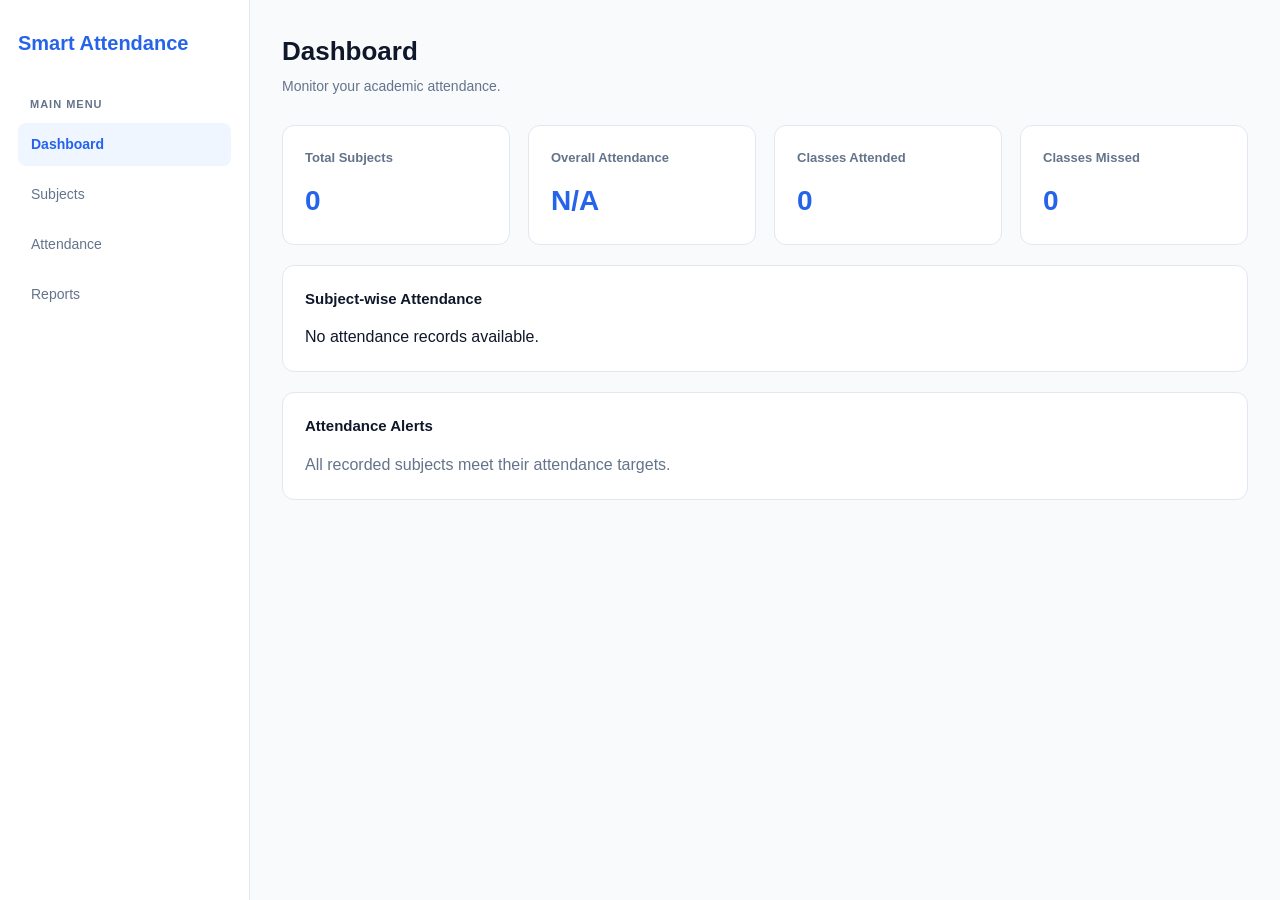
<file: index.html>
<!DOCTYPE html>
<html lang="en">
<head>
    <meta charset="UTF-8">
    <meta name="viewport" content="width=device-width, initial-scale=1.0">

    <title>Dashboard | Smart Attendance Tracker</title>

    <link rel="stylesheet" href="css/style.css">
    <link rel="stylesheet" href="css/dashboard.css">
    <link rel="stylesheet" href="css/responsive.css">
</head>

<body>

<div class="app-layout">

    <aside class="sidebar">

        <div class="logo">Smart Attendance</div>

        <div class="nav-label">Main Menu</div>

        <nav class="nav-menu">
            <a href="index.html" class="nav-link active">Dashboard</a>
            <a href="subjects.html" class="nav-link">Subjects</a>
            <a href="attendance.html" class="nav-link">Attendance</a>
            <a href="reports.html" class="nav-link">Reports</a>
        </nav>

    </aside>

    <main class="main-content">

        <header class="page-header">
            <div>
                <h1 class="page-title">Dashboard</h1>
                <p class="page-description">
                    Monitor your academic attendance.
                </p>
            </div>
        </header>

        <!-- Statistics -->

        <section class="dashboard-grid">

            <div class="card">
                <h3>Total Subjects</h3>
                <p class="stat-value" id="totalSubjects">0</p>
            </div>

            <div class="card">
                <h3>Overall Attendance</h3>
                <p class="stat-value" id="overallAttendance">N/A</p>
            </div>

            <div class="card">
                <h3>Classes Attended</h3>
                <p class="stat-value" id="totalAttended">0</p>
            </div>

            <div class="card">
                <h3>Classes Missed</h3>
                <p class="stat-value" id="totalMissed">0</p>
            </div>

        </section>

        <!-- Subject Progress -->

        <section class="card mt-20">

            <h2 class="card-title">Subject-wise Attendance</h2>

            <div id="subjectProgress">
                <p class="text-muted">
                    No attendance records available.
                </p>
            </div>

        </section>

        <!-- Warnings -->

        <section class="card mt-20">

            <h2 class="card-title">Attendance Alerts</h2>

            <div id="attendanceAlerts">
                <p class="text-muted">
                    No attendance alerts.
                </p>
            </div>

        </section>

    </main>

</div>

<script src="js/storage.js"></script>
<script src="js/dashboard.js"></script>

</body>
</html>
</file>
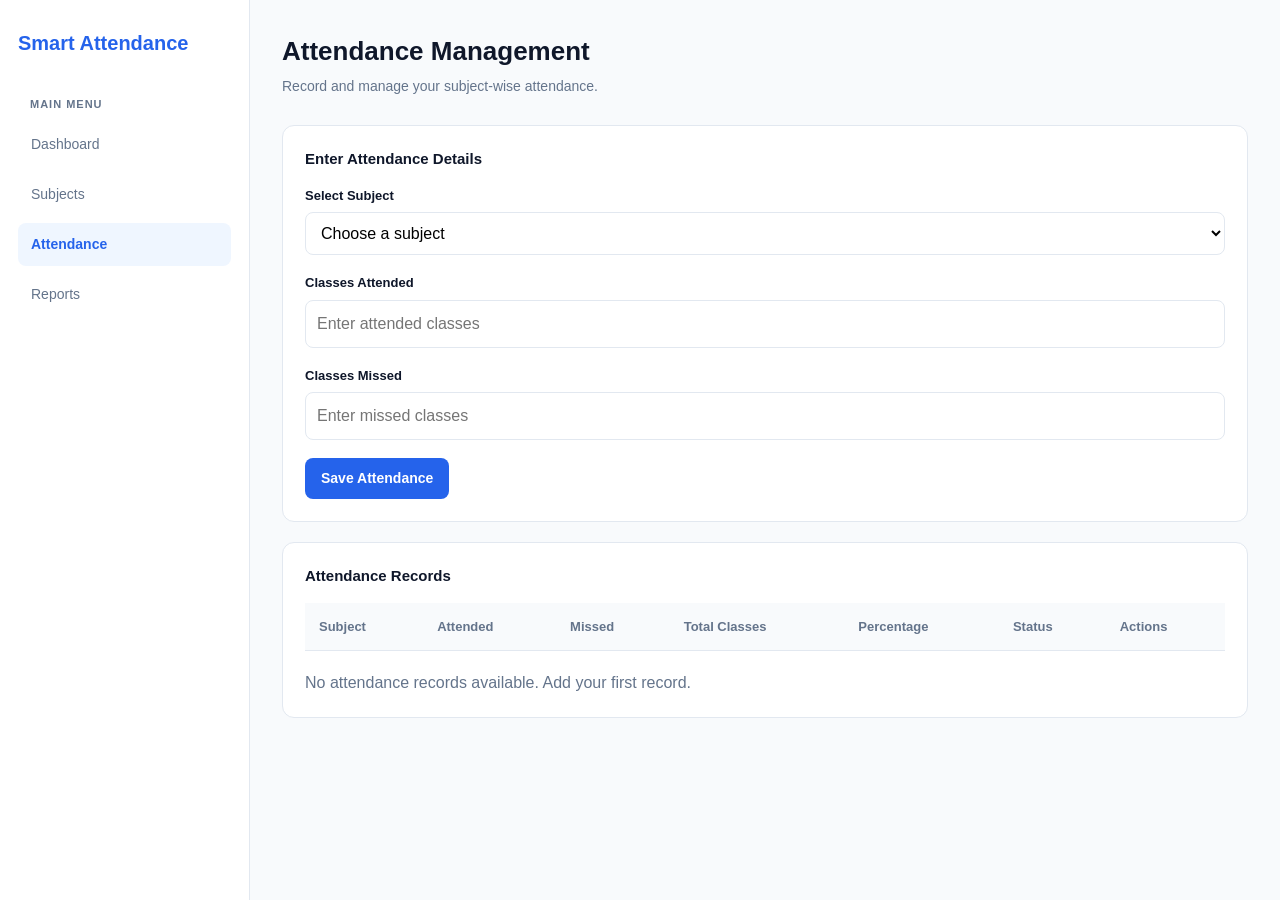
<file: attendance.html>
<!DOCTYPE html>
<html lang="en">
<head>
    <meta charset="UTF-8">
    <meta name="viewport" content="width=device-width, initial-scale=1.0">

    <title>Attendance Management | Smart Attendance</title>

    <link rel="stylesheet" href="css/style.css">
    <link rel="stylesheet" href="css/responsive.css">
</head>

<body>

<div class="app-layout">

    <aside class="sidebar">

        <div class="logo">Smart Attendance</div>

        <div class="nav-label">Main Menu</div>

        <nav class="nav-menu">
            <a href="index.html" class="nav-link">Dashboard</a>
            <a href="subjects.html" class="nav-link">Subjects</a>
            <a href="attendance.html" class="nav-link active">Attendance</a>
            <a href="reports.html" class="nav-link">Reports</a>
        </nav>

    </aside>

    <main class="main-content">

        <header class="page-header">
            <div>
                <h1 class="page-title">Attendance Management</h1>
                <p class="page-description">
                    Record and manage your subject-wise attendance.
                </p>
            </div>
        </header>

        <!-- Attendance Form -->

        <section class="card">

            <h2 class="card-title">Enter Attendance Details</h2>

            <form id="attendanceForm">

                <div class="form-group">
                    <label for="subjectSelect">Select Subject</label>

                    <select id="subjectSelect" required>
                        <option value="">Choose a subject</option>
                    </select>
                </div>

                <div class="form-group">
                    <label for="attendedClasses">Classes Attended</label>

                    <input
                        type="number"
                        id="attendedClasses"
                        min="0"
                        step="1"
                        placeholder="Enter attended classes"
                        required
                    >
                </div>

                <div class="form-group">
                    <label for="missedClasses">Classes Missed</label>

                    <input
                        type="number"
                        id="missedClasses"
                        min="0"
                        step="1"
                        placeholder="Enter missed classes"
                        required
                    >
                </div>

                <button type="submit" class="btn btn-primary">
                    Save Attendance
                </button>

                <button type="button" id="cancelEdit"
                        class="btn btn-secondary hidden">
                    Cancel Edit
                </button>

            </form>

        </section>

        <!-- Attendance Records -->

        <section class="card mt-20">

            <h2 class="card-title">Attendance Records</h2>

            <div class="table-wrapper">

                <table>
                    <thead>
                        <tr>
                            <th>Subject</th>
                            <th>Attended</th>
                            <th>Missed</th>
                            <th>Total Classes</th>
                            <th>Percentage</th>
                            <th>Status</th>
                            <th>Actions</th>
                        </tr>
                    </thead>

                    <tbody id="attendanceTableBody">
                    </tbody>

                </table>

            </div>

            <p id="emptyMessage" class="text-muted mt-20">
                No attendance records available. Add your first record.
            </p>

        </section>

    </main>

</div>

<script src="js/storage.js"></script>
<script src="js/attendance.js"></script>

</body>
</html>
</file>
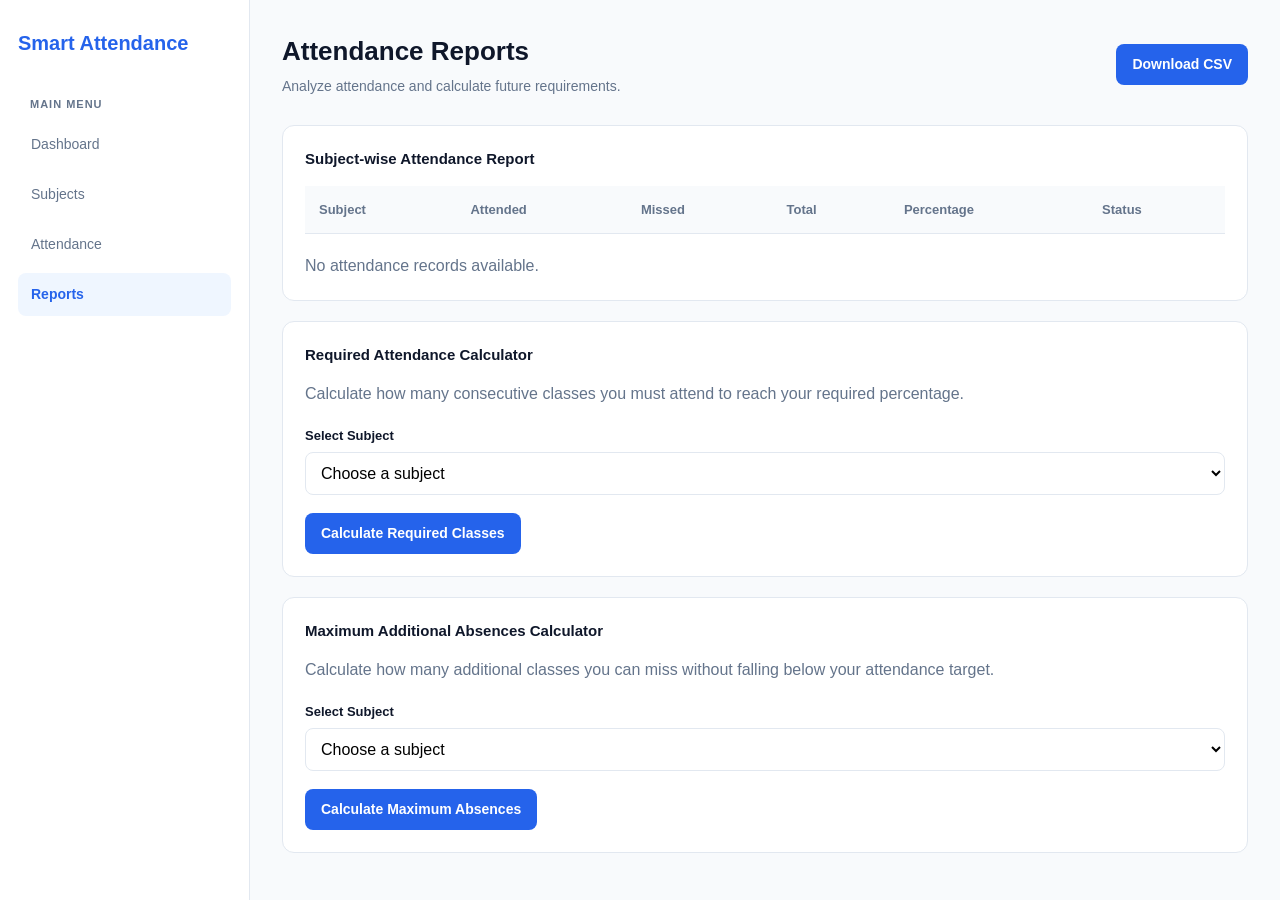
<file: reports.html>
<!DOCTYPE html>
<html lang="en">
<head>
    <meta charset="UTF-8">
    <meta name="viewport" content="width=device-width, initial-scale=1.0">

    <title>Reports | Smart Attendance Tracker</title>

    <link rel="stylesheet" href="css/style.css">
    <link rel="stylesheet" href="css/responsive.css">
</head>

<body>

<div class="app-layout">

    <aside class="sidebar">

        <div class="logo">Smart Attendance</div>

        <div class="nav-label">Main Menu</div>

        <nav class="nav-menu">
            <a href="index.html" class="nav-link">Dashboard</a>
            <a href="subjects.html" class="nav-link">Subjects</a>
            <a href="attendance.html" class="nav-link">Attendance</a>
            <a href="reports.html" class="nav-link active">Reports</a>
        </nav>

    </aside>

    <main class="main-content">

        <header class="page-header">
            <div>
                <h1 class="page-title">Attendance Reports</h1>
                <p class="page-description">
                    Analyze attendance and calculate future requirements.
                </p>
            </div>

            <button class="btn btn-primary" id="exportCSV">
                Download CSV
            </button>
        </header>

        <!-- Attendance Report -->

        <section class="card">

            <h2 class="card-title">Subject-wise Attendance Report</h2>

            <div class="table-wrapper">

                <table>
                    <thead>
                        <tr>
                            <th>Subject</th>
                            <th>Attended</th>
                            <th>Missed</th>
                            <th>Total</th>
                            <th>Percentage</th>
                            <th>Status</th>
                        </tr>
                    </thead>

                    <tbody id="reportTableBody"></tbody>

                </table>

            </div>

            <p id="reportEmptyMessage" class="text-muted mt-20">
                No attendance records available.
            </p>

        </section>

        <!-- Required Attendance Calculator -->

        <section class="card mt-20">

            <h2 class="card-title">
                Required Attendance Calculator
            </h2>

            <p class="text-muted">
                Calculate how many consecutive classes you must attend
                to reach your required percentage.
            </p>

            <div class="form-group mt-20">

                <label for="requiredSubject">
                    Select Subject
                </label>

                <select id="requiredSubject">
                    <option value="">Choose a subject</option>
                </select>

            </div>

            <button class="btn btn-primary" id="calculateRequired">
                Calculate Required Classes
            </button>

            <div id="requiredResult" class="calculator-result"></div>

        </section>

        <!-- Bunk Calculator -->

        <section class="card mt-20">

            <h2 class="card-title">
                Maximum Additional Absences Calculator
            </h2>

            <p class="text-muted">
                Calculate how many additional classes you can miss
                without falling below your attendance target.
            </p>

            <div class="form-group mt-20">

                <label for="bunkSubject">
                    Select Subject
                </label>

                <select id="bunkSubject">
                    <option value="">Choose a subject</option>
                </select>

            </div>

            <button class="btn btn-primary" id="calculateBunk">
                Calculate Maximum Absences
            </button>

            <div id="bunkResult" class="calculator-result"></div>

        </section>

    </main>

</div>

<script src="js/storage.js"></script>
<script src="js/reports.js"></script>

</body>
</html>
</file>
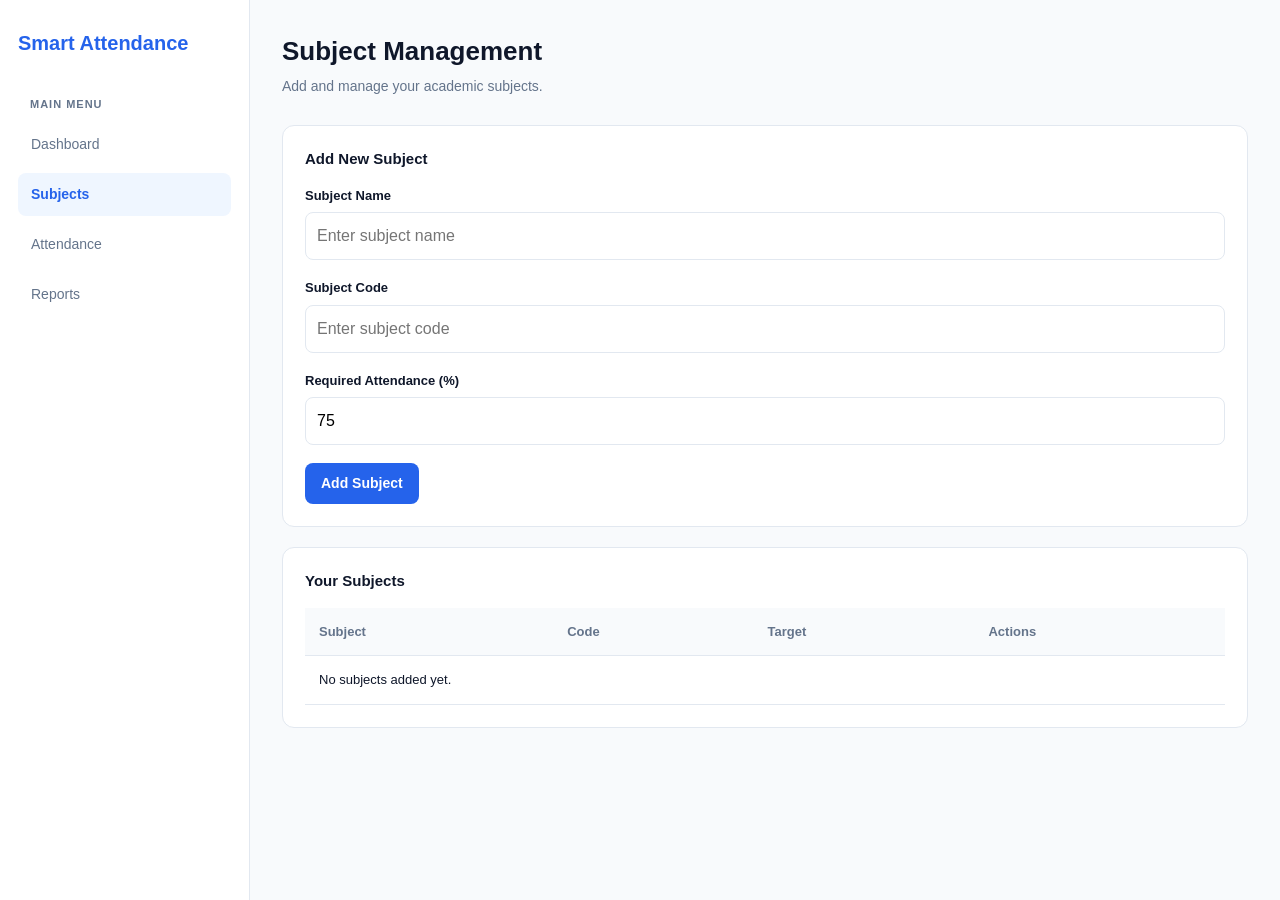
<file: subjects.html>
<!DOCTYPE html>
<html lang="en">
<head>
    <meta charset="UTF-8">
    <meta name="viewport" content="width=device-width, initial-scale=1.0">
    <title>Manage Subjects | Smart Attendance</title>
    <link rel="stylesheet" href="css/style.css">
    <link rel="stylesheet" href="css/responsive.css">
</head>
<body>

<div class="app-layout">

    <aside class="sidebar">
        <div class="logo">Smart Attendance</div>
        <div class="nav-label">Main Menu</div>

        <nav class="nav-menu">
            <a href="index.html" class="nav-link">Dashboard</a>
            <a href="subjects.html" class="nav-link active">Subjects</a>
            <a href="attendance.html" class="nav-link">Attendance</a>
            <a href="reports.html" class="nav-link">Reports</a>
        </nav>
    </aside>

    <main class="main-content">

        <header class="page-header">
            <div>
                <h1 class="page-title">Subject Management</h1>
                <p class="page-description">
                    Add and manage your academic subjects.
                </p>
            </div>
        </header>

        <section class="card">
            <h2 class="card-title">Add New Subject</h2>

            <form id="subjectForm">

                <div class="form-group">
                    <label for="subjectName">Subject Name</label>
                    <input type="text" id="subjectName"
                           placeholder="Enter subject name" required>
                </div>

                <div class="form-group">
                    <label for="subjectCode">Subject Code</label>
                    <input type="text" id="subjectCode"
                           placeholder="Enter subject code">
                </div>

                <div class="form-group">
                    <label for="targetPercentage">
                        Required Attendance (%)
                    </label>
                    <input type="number" id="targetPercentage"
                           value="75" min="1" max="100" required>
                </div>

                <button type="submit" class="btn btn-primary">
                    Add Subject
                </button>

            </form>
        </section>

        <section class="card mt-20">
            <h2 class="card-title">Your Subjects</h2>

            <div class="table-wrapper">
                <table>
                    <thead>
                        <tr>
                            <th>Subject</th>
                            <th>Code</th>
                            <th>Target</th>
                            <th>Actions</th>
                        </tr>
                    </thead>
                    <tbody id="subjectTableBody">
                    </tbody>
                </table>
            </div>
        </section>

    </main>
</div>

<script src="js/storage.js"></script>
<script src="js/subjects.js"></script>

</body>
</html>
</file>
<file: css/style.css>
/* =================================
   SMART ATTENDANCE TRACKER
   Global Styles
================================= */

:root {
    --primary: #2563eb;
    --primary-dark: #1d4ed8;
    --primary-light: #eff6ff;

    --background: #f8fafc;
    --surface: #ffffff;
    --border: #e2e8f0;

    --text-primary: #0f172a;
    --text-secondary: #64748b;

    --success: #16a34a;
    --warning: #d97706;
    --danger: #dc2626;

    --sidebar-width: 250px;
}

* {
    margin: 0;
    padding: 0;
    box-sizing: border-box;
}

body {
    font-family: Arial, sans-serif;
    background: var(--background);
    color: var(--text-primary);
    line-height: 1.5;
}

a {
    text-decoration: none;
    color: inherit;
}

button,
input,
select {
    font: inherit;
}

button {
    cursor: pointer;
}

.app-layout {
    display: flex;
    min-height: 100vh;
}

/* SIDEBAR */

.sidebar {
    width: var(--sidebar-width);
    background: var(--surface);
    border-right: 1px solid var(--border);
    padding: 28px 18px;
    position: fixed;
    inset: 0 auto 0 0;
    z-index: 10;
}

.logo {
    font-size: 20px;
    font-weight: 700;
    color: var(--primary);
    margin-bottom: 38px;
}

.nav-label {
    color: var(--text-secondary);
    font-size: 11px;
    font-weight: 700;
    margin: 20px 12px 10px;
    text-transform: uppercase;
    letter-spacing: 1px;
}

.nav-menu {
    display: flex;
    flex-direction: column;
    gap: 7px;
}

.nav-link {
    display: block;
    padding: 11px 13px;
    border-radius: 8px;
    color: var(--text-secondary);
    font-size: 14px;
    transition: 0.2s;
}

.nav-link:hover,
.nav-link.active {
    background: var(--primary-light);
    color: var(--primary);
    font-weight: 600;
}

/* MAIN CONTENT */

.main-content {
    margin-left: var(--sidebar-width);
    width: calc(100% - var(--sidebar-width));
    padding: 32px;
}

.page-header {
    display: flex;
    justify-content: space-between;
    align-items: center;
    margin-bottom: 28px;
}

.page-title {
    font-size: 26px;
    font-weight: 700;
}

.page-description {
    color: var(--text-secondary);
    font-size: 14px;
    margin-top: 5px;
}

/* CARDS */

.card {
    background: var(--surface);
    border: 1px solid var(--border);
    border-radius: 12px;
    padding: 22px;
}

.card-title {
    font-size: 15px;
    font-weight: 600;
    margin-bottom: 15px;
}

/* BUTTONS */

.btn {
    border: none;
    border-radius: 8px;
    padding: 10px 16px;
    font-size: 14px;
    font-weight: 600;
    transition: 0.2s;
}

.btn-primary {
    background: var(--primary);
    color: white;
}

.btn-primary:hover {
    background: var(--primary-dark);
}

.btn-secondary {
    background: var(--primary-light);
    color: var(--primary);
}

/* FORMS */

.form-group {
    margin-bottom: 18px;
}

.form-group label {
    display: block;
    margin-bottom: 7px;
    font-size: 13px;
    font-weight: 600;
}

.form-group input,
.form-group select {
    width: 100%;
    padding: 11px;
    border: 1px solid var(--border);
    border-radius: 8px;
    outline: none;
    background: white;
}

.form-group input:focus,
.form-group select:focus {
    border-color: var(--primary);
}

/* TABLES */

.table-wrapper {
    overflow-x: auto;
}

table {
    width: 100%;
    border-collapse: collapse;
}

th,
td {
    text-align: left;
    padding: 14px;
    border-bottom: 1px solid var(--border);
    font-size: 13px;
}

th {
    color: var(--text-secondary);
    background: #f8fafc;
    font-weight: 600;
}

/* STATUS */

.status {
    display: inline-block;
    padding: 5px 10px;
    border-radius: 20px;
    font-size: 12px;
    font-weight: 600;
}

.status-good {
    background: #dcfce7;
    color: #15803d;
}

.status-warning {
    background: #fef3c7;
    color: #b45309;
}

.status-danger {
    background: #fee2e2;
    color: #b91c1c;
}

/* UTILITY */

.text-muted {
    color: var(--text-secondary);
}

.mt-20 {
    margin-top: 20px;
}

.hidden {
    display: none !important;
}

/* REPORTS AND CALCULATORS */

.calculator-result {
    margin-top: 20px;
    padding: 15px;
    border-radius: 8px;
    background: #eff6ff;
    color: #1d4ed8;
    font-size: 14px;
    font-weight: 600;
}

.calculator-result:empty {
    display: none;
}
</file>
<file: css/dashboard.css>
.dashboard-grid {
    display: grid;
    grid-template-columns: repeat(4, 1fr);
    gap: 18px;
}

.dashboard-grid .card h3 {
    font-size: 13px;
    color: var(--text-secondary);
    font-weight: 600;
}

.stat-value {
    font-size: 28px;
    font-weight: 700;
    color: var(--primary);
    margin-top: 12px;
}

.progress-item {
    margin-top: 22px;
}

.progress-header {
    display: flex;
    justify-content: space-between;
    align-items: center;
    margin-bottom: 9px;
    font-size: 14px;
}

.progress-track {
    height: 9px;
    background: #e2e8f0;
    border-radius: 20px;
    overflow: hidden;
}

.progress-fill {
    height: 100%;
    border-radius: 20px;
    transition: width 0.4s ease;
}

.progress-good {
    background: #16a34a;
}

.progress-warning {
    background: #d97706;
}

.progress-danger {
    background: #dc2626;
}

.alert-item {
    padding: 12px 14px;
    border-radius: 8px;
    margin-top: 12px;
    font-size: 13px;
}

.alert-danger {
    background: #fee2e2;
    color: #b91c1c;
}

.alert-warning {
    background: #fef3c7;
    color: #92400e;
}

.alert-success {
    background: #dcfce7;
    color: #166534;
}
</file>
<file: css/responsive.css>
@media (max-width: 1000px) {
    .dashboard-grid {
        grid-template-columns: repeat(2, 1fr);
    }
}

@media (max-width: 650px) {
    .sidebar {
        width: 100%;
        height: auto;
        position: relative;
        padding: 15px;
    }

    .logo {
        margin-bottom: 15px;
    }

    .nav-label {
        display: none;
    }

    .nav-menu {
        flex-direction: row;
        flex-wrap: wrap;
    }

    .main-content {
        margin-left: 0;
        width: 100%;
        padding: 18px;
    }

    .dashboard-grid {
        grid-template-columns: 1fr;
    }

    .page-title {
        font-size: 22px;
    }
}
</file>
